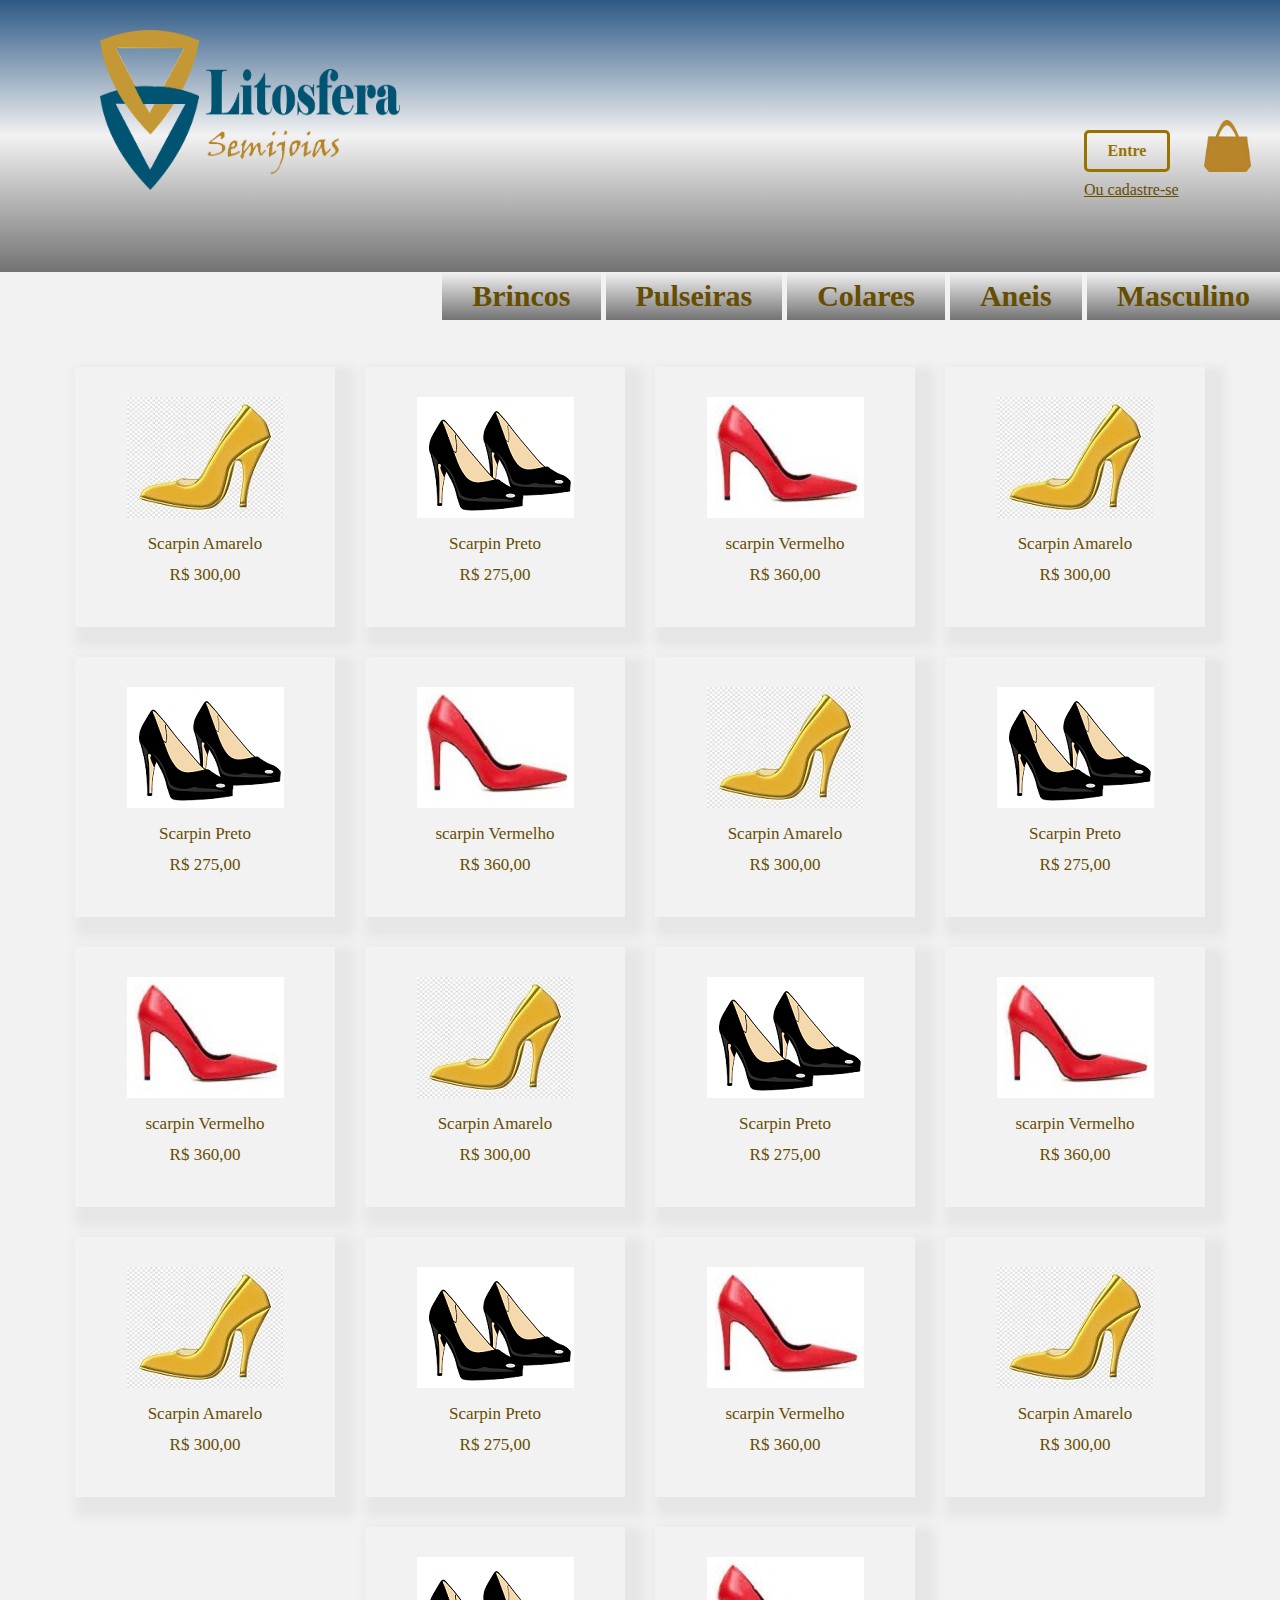
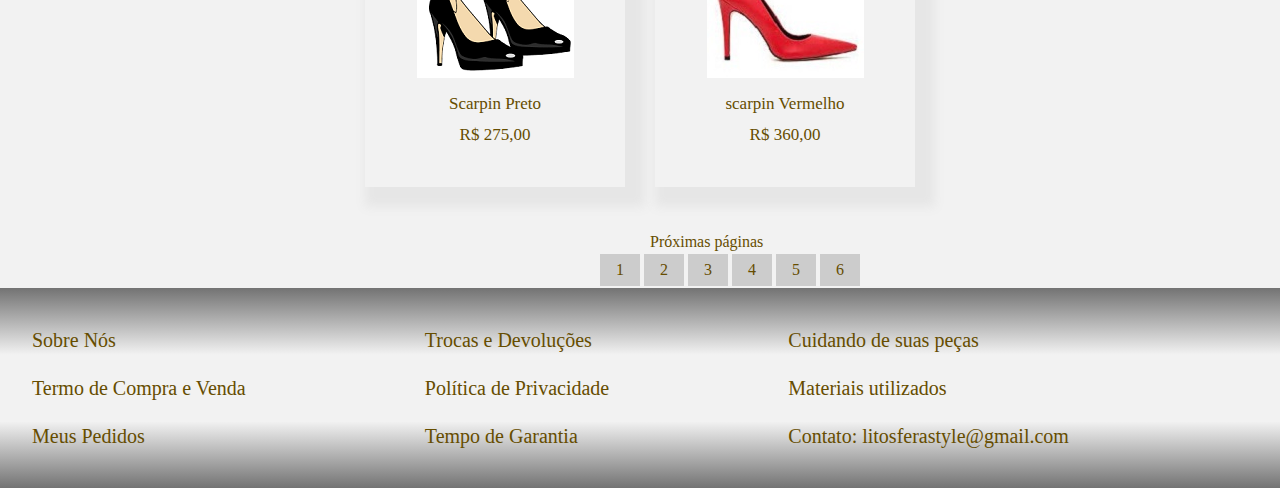
<file: litosfera/index.html>
<!DOCTYPE html>
<html lang="pt-br">
<head>
<meta charset="UTF-8">
<title>Litosfera</title>
<meta name="viewport" content="width=device-width initial-scale=1.0">
<link rel="stylesheet" href="Litosfera.css">
<link rel="stylesheet" href="reset.css">

</head>
<body>
<header>	
	<div class="container">
	<img class="logo" src="desenho.png">
	<img class="hamburger" src="hamburger.svg">
	
	
	<ul class="bemVinda">
		
		<li><a class="entre"  href="Entre.html">Entre</a></li>
		<li><a class="cadastre"  href="Cadastre.html">Ou cadastre-se</a></li>
	</ul>
	
	

	<a class="carrinho" href="carrinho.html"><img src="carrinho.png"></a>
</div>
</header>


<main>


	<nav class="container">
		<a class="tipos" id="a" href="#">Brincos</a>
		<a class="tipos" id="b" href="#">Pulseiras</a>
		<a class="tipos" id="c" href="#">Colares</a>
		<a class="tipos" id="d" href="#">Aneis</a>
		<a class="tipos" id="e" href="#">Masculino</a>
	</nav>
<nav class="menuSuspenso">
	
		<a class="susp"  href="#">Pulseiras</a>
		<a class="susp" href="#">Colares</a>
		<a class="susp"  href="#">Aneis</a>
		
</nav>	
	<ul class="container">
		<li  class="produtos"><a href="#"><img class="foto" src="scarpinAmarelo.jpg"></a>
			<p class="descricao">Scarpin Amarelo</p>
			<p class="preco">R$ 300,00</p></li>
		<li class="produtos"><a href="#"><img class="foto" src="scarpinPreto.png"></a>
			<p class="descricao">Scarpin Preto</p>
			<p class="preco">R$ 275,00</p></li>
		<li class="produtos"><a href="#"><img class="foto" src="scarpinVermelho.jpg"></a>
			<p class="descricao">scarpin Vermelho</p>
			<p class="preco">R$ 360,00</p></li>
		<li  class="produtos"><a href="#"><img class="foto" src="scarpinAmarelo.jpg"></a>
			<p class="descricao">Scarpin Amarelo</p>
			<p class="preco">R$ 300,00</p></li>
		<li class="produtos"><a href="#"><img class="foto" src="scarpinPreto.png"></a>
			<p class="descricao">Scarpin Preto</p>
			<p class="preco">R$ 275,00</p></li>
		<li class="produtos"><a href="#"><img class="foto" src="scarpinVermelho.jpg"></a>
			<p class="descricao">scarpin Vermelho</p>
			<p class="preco">R$ 360,00</p></li>
		<li  class="produtos"><a href="#"><img class="foto" src="scarpinAmarelo.jpg"></a>
			<p class="descricao">Scarpin Amarelo</p>
			<p class="preco">R$ 300,00</p></li>
		<li class="produtos"><a href="#"><img class="foto"src="scarpinPreto.png"></a>
			<p class="descricao">Scarpin Preto</p>
			<p class="preco">R$ 275,00</p></li>
		<li class="produtos"><a href="#"><img class="foto"src="scarpinVermelho.jpg"></a>
			<p class=descricao>scarpin Vermelho</p>
			<p class="preco">R$ 360,00</p></li>
		<li  class="produtos"><a href="#"><img class="foto"src="scarpinAmarelo.jpg"></a>
			<p class="descricao">Scarpin Amarelo</p>
			<p class="preco">R$ 300,00</p></li>
		<li class="produtos"><a href="#"><img class="foto" src="scarpinPreto.png"></a>
			<p class="descricao">Scarpin Preto</p>
			<p class="preco">R$ 275,00</p></li>
		<li class="produtos"><a href="#"><img class="foto" src="scarpinVermelho.jpg"></a>
			<p class="descricao">scarpin Vermelho</p>
			<p class="preco">R$ 360,00</p></li>
		<li  class="produtos"><a href="#"><img class="foto" src="scarpinAmarelo.jpg"></a>
			<p class="descricao">Scarpin Amarelo</p>
			<p class="preco">R$ 300,00</p></li>
		<li class="produtos"><a href="#"><img class="foto"src="scarpinPreto.png"></a>
			<p class="descricao">Scarpin Preto</p>
			<p class="preco">R$ 275,00</p></li>
		<li class="produtos"><a href="#"><img class="foto"src="scarpinVermelho.jpg"></a>
			<p class=descricao>scarpin Vermelho</p>
			<p class="preco">R$ 360,00</p></li>
		<li  class="produtos"><a href="#"><img class="foto"src="scarpinAmarelo.jpg"></a>
			<p class="descricao">Scarpin Amarelo</p>
			<p class="preco">R$ 300,00</p></li>
		<li class="produtos"><a href="#"><img class="foto" src="scarpinPreto.png"></a>
			<p class="descricao">Scarpin Preto</p>
			<p class="preco">R$ 275,00</p></li>
		<li class="produtos"><a href="#"><img class="foto" src="scarpinVermelho.jpg"></a>
			<p class="descricao">scarpin Vermelho</p> 
			<p class="preco">R$ 360,00</p></li>
</ul>
</main>	
<p class="paginas">Próximas páginas</p>

			
 <div>
 <nav class="container">
  	<a class="pagination" id="pagina1" href="#">1</a>
  	<a class="pagination" href="#">2</a>
  	<a class="pagination" href="#">3</a>
  	<a class="pagination" href="#">4</a>
  	<a class="pagination" href="#">5</a>
  	<a class="pagination" href="#">6</a>
  
</nav>		
</div>

<footer class="grid-container">
	
		<a class="footer" id="1" href="footer/sobreNos.html">Sobre Nós</a>
		<a class="footer" id="2" href="footer/termoCompra.html">Termo de Compra e Venda</a>
		<a class="footer" id="3" href="footer/meusPedidos.html">Meus Pedidos</a>
		<a class="footer" id="4"href="footer/trocas.html">Trocas e Devoluções</a>
		<a class="footer" id="5"href="footer/privacidade.html">Política de Privacidade</a>
		<a class="footer" id="6"href="footer/garantia.html">Tempo de Garantia</a>
		<a class="footer" id="7"idhref="#">Cuidando de suas peças</a>
		<a class="footer" id="8"href="#">Materiais utilizados</a>
		<scrip class="footer" id="9">Contato:</script>
		<scrip class="footer" id="10">litosferastyle@gmail.com<scrip>

</footer>

<script src="jsindex.js"></script>

</body>
</html>
</file>
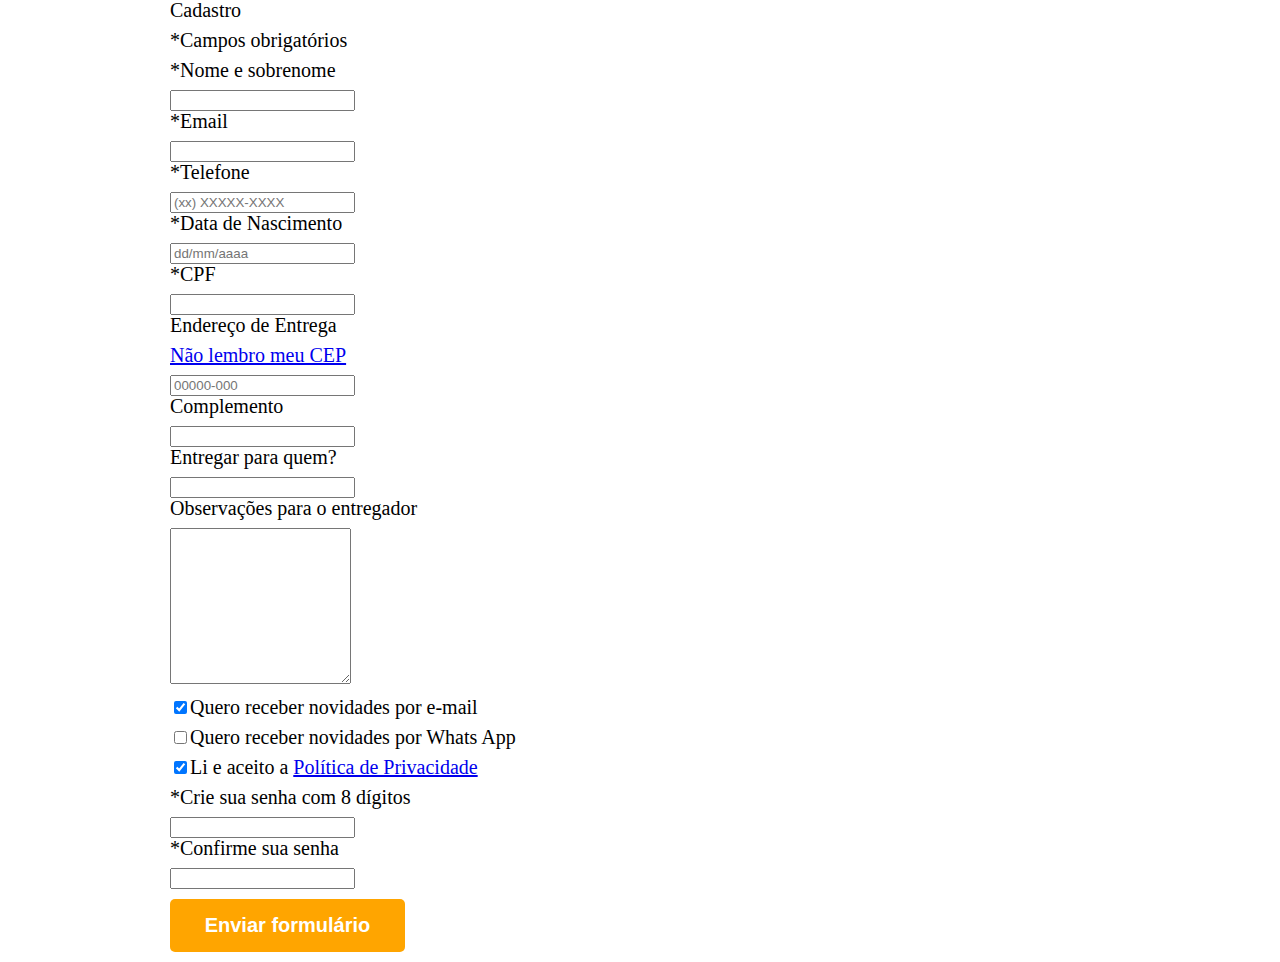
<file: litosfera/Cadastre.html>
<!DOCTYPE html>
<html lang="pt-br">
<head>
<meta charset="UTF-8">
<title>Cadastre-se</title>
<meta name="viewport" content="width=device-width">
<link rel="stylesheet" href="cadastre.css">
<link rel="stylesheet" href="reset.css">
<style>
</style>
</head>
<body>
	<main>
	<form class="container">
		
				<legend>Cadastro</legend>
				<legend>*Campos obrigatórios</legend>
				<label for="nomesobrenome">*Nome e sobrenome</label>
				<input type="text" id="nomesobrenome" class="input-padrao" required>

				<label for="email">*Email</label>
				<input type="email" id="email" class="input-padrao" required>

				<label for="telefone">*Telefone</label>
				<input type="tel" id="telefone" class="input-padrao" required placeholder="(xx) XXXXX-XXXX">

				<label for="nascimento">*Data de Nascimento</label>
				<input type="number" id="dataNascimento" class="input-padrao" required placeholder="dd/mm/aaaa">

				<label for="cpf">*CPF</label>
				<input type="number" id="cpfTitular" class="input-padrao">

				<legend>Endereço de Entrega</legend>

				<label for="cep"><a href="buscacepinter.correios.com.br/app/endereco/index.php">Não lembro meu CEP</a></label>
				<input type="text" id="rua" class="input-padrao" required placeholder="00000-000">

				<label for="complemento">Complemento</label>
				<input type="text" id="complemento" class="input-padrao" required>
				
				<label for="recebedor">Entregar para quem?</label>
				<input type="text" id="complemento" class="input-padrao" required>

				<label for="message">Observações para o entregador</label>
				<textarea cls="70" rows="10 id=mensagem"class="input-padrao"></textarea>
									
				<label class="checkbox"><input type="checkbox"checked>Quero receber novidades por e-mail</label>
				<label class="checkbox"><input type="checkbox">Quero receber novidades por Whats App</label>
				<label class="checkbox"><input type="checkbox" checked>Li e aceito a <a href="footer/privacidade.html">Política de Privacidade</a></label>

				<label for="senha"> *Crie sua senha com 8 dígitos</label>
				<input type="text" id="password" class="input-padrao">

				<label for="confirmeSenha"> *Confirme sua senha</label>
				<input type="text" id="passwordConfirm" class="input-padrao">

				<input type="submit" value="Enviar formulário" class="enviar">
			
	</form>
</main>
</body>
</html>
</file>
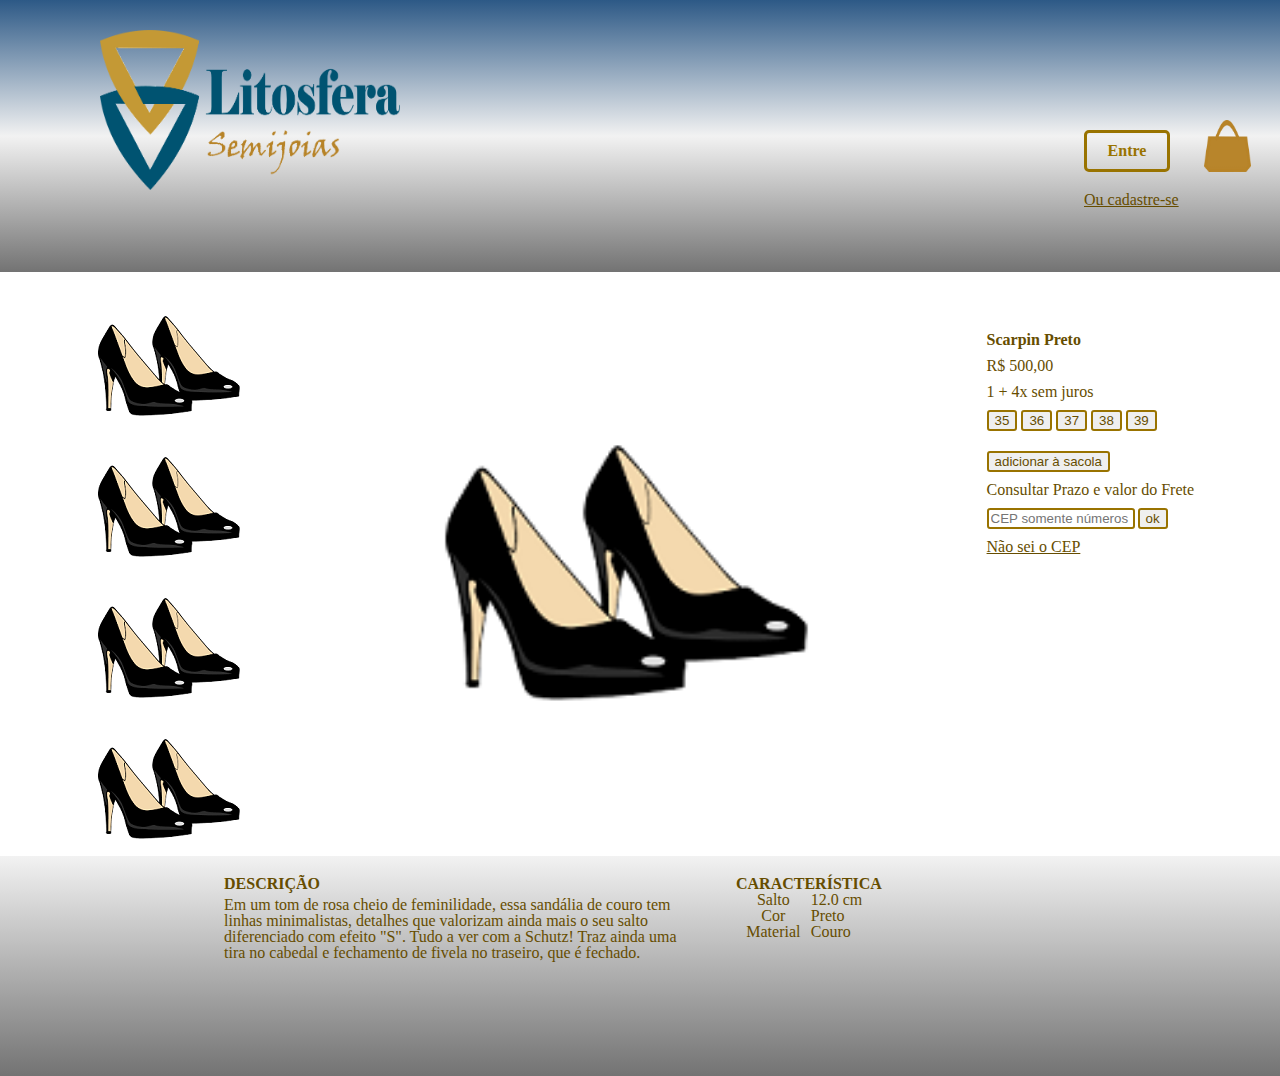
<file: litosfera/carrinho.html>
<!DOCTYPE html>
<html lang="pt-br">
<head>
<meta charset="UTF-8">
<title>Sua Sacola</title>
<meta name="viewport" content="width=device-width inicial-scale=1.0">
<link rel="stylesheet" href="carrinho.css">
<link rel="stylesheet" href="reset.css">

</head>
<body>
  <header>  
  <section class="grid-container">
  <img class="logo" src="desenho.png">
  <img class="hamburger" src="hamburger.svg">
  
  
  <ul class="bemVinda">
    
    <li><a class="entre"  href="Entre.html">Entre</a></li>
    <li ><a class="cadastre"  href="Cadastre.html">Ou cadastre-se</a></li>
  </ul>
     
  <a class="carrinho" href="carrinho.html"><img src="carrinho.png"></a>
</section>
</header>
<main>
<div class="grid-container">
 
  <img class="foto" id="a" src="scarpinPreto.png">
  <img class="foto" id="b" src="scarpinPreto.png">
  <img class="foto" id="c" src="scarpinPreto.png">
  <img class="foto" id="d" src="scarpinPreto.png">
  
  <img class="produto" src="scarpinPreto.png">
  
  
  <ul class="dadosProduto">
    <li class="topo">Scarpin Preto</li>
    <li class="numero">R$ 500,00</li>
    <li class=numero>1 + 4x sem juros</li>
    <li><form class="numeracao">
  		<input type="submit" value="35" class="numero">
  		<input type="submit" value="36" class="numero">
  		<input type="submit" value="37" class="numero">
  		<input type="submit" value="38" class="numero">
 	 	  <input type="submit" value="39" class="numero">
  		</form></li>
  		<li><form class="numero">
  		<input type="submit" value="adicionar à sacola" class="numero"></li>
   		<li class="numero"><label for="ConsultarFrete">Consultar Prazo e valor do Frete</label></li>
   		<li class="numero"><input type="text" id="frete" class="frete" placeholder="CEP somente números">
   		<input type="submit" value="ok" class="ok"></li>
   		<li class="numero"><a  href="https://buscacepinter.correios.com.br/app/endereco/index.php">Não sei o CEP</a>
   	</form></li>
  </ul>
</div>
<main>
  
	<footer class="container">
<ul class="caixaDescricao">
    <li class="tituloDescricao">DESCRIÇÃO</li>
    <li class="descricao"> Em um tom de rosa cheio de feminilidade, essa sandália de couro tem linhas minimalistas, detalhes que valorizam ainda mais o seu salto diferenciado com efeito "S". Tudo a ver com a Schutz! Traz ainda uma tira no cabedal e fechamento de fivela no traseiro, que é fechado.</li>
</ul>


<table>
  <tr>
    <th colspan="5" class="caracteristica">CARACTERÍSTICA</th>
  </tr>
  <tr>
    <td class="subtitulo">Salto</td>
    <td>12.0 cm</td>
	</tr>
	<tr>
    <td class="subtitulo">Cor</td>
    <td>Preto</td>
   </tr>
 	<tr>
    <td class="subtitulo">Material</td>
    <td>Couro</td>
  </tr>
</table>



	</footer>

</body>
</html>
</file>
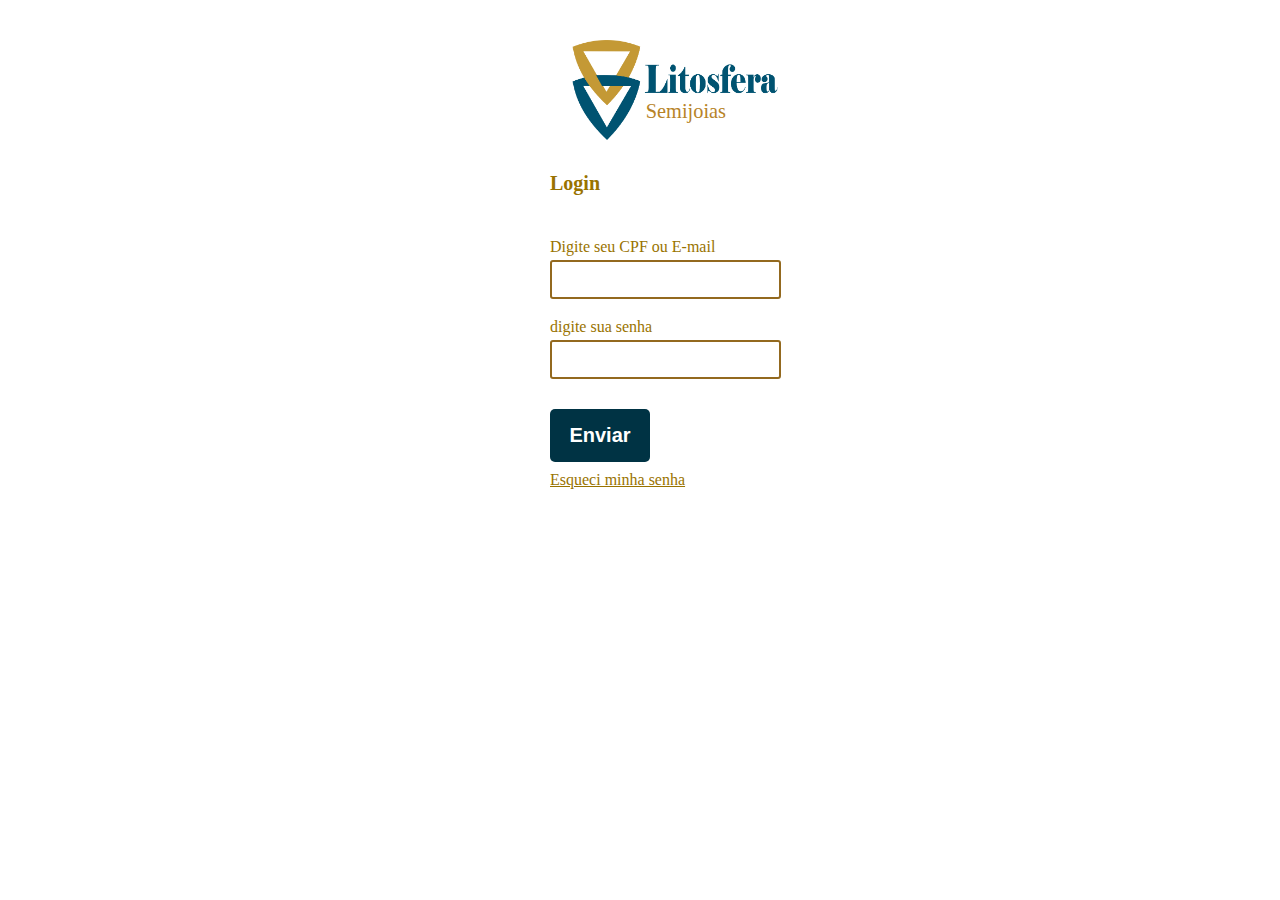
<file: litosfera/entre.html>
<!DOCTYPE html>
<html lang="pt-br">
<head>
<meta charset="UTF-8">
<title>Login</title>
<meta name="viewport" content="width=device-width">
<link rel="stylesheet" href="entre.css">
<link rel="stylesheet" href="reset.css">

</head>
<body>
	
<main>
	<ul class="container">
		<li><img src="desenho.svg"></li>
		<li><form>
			<legend>Login</legend></li></br>
				<li><label for="cpfemail">Digite seu CPF ou E-mail</label></li>
				<li><input type="text" id="cpfemail" class="input-padrao" required></li>
				<li><label for="senha">digite sua senha</label></li>
				<li><input type="text" id="senha" class="input-padrao" required></li>
				<li><input type="submit" value="Enviar" class="enviar"></li>
				<li><a href="EsqueciSenha.html">Esqueci minha senha</a></li>
			</form>
	</ul>
</main>
</body>
</html>
</file>
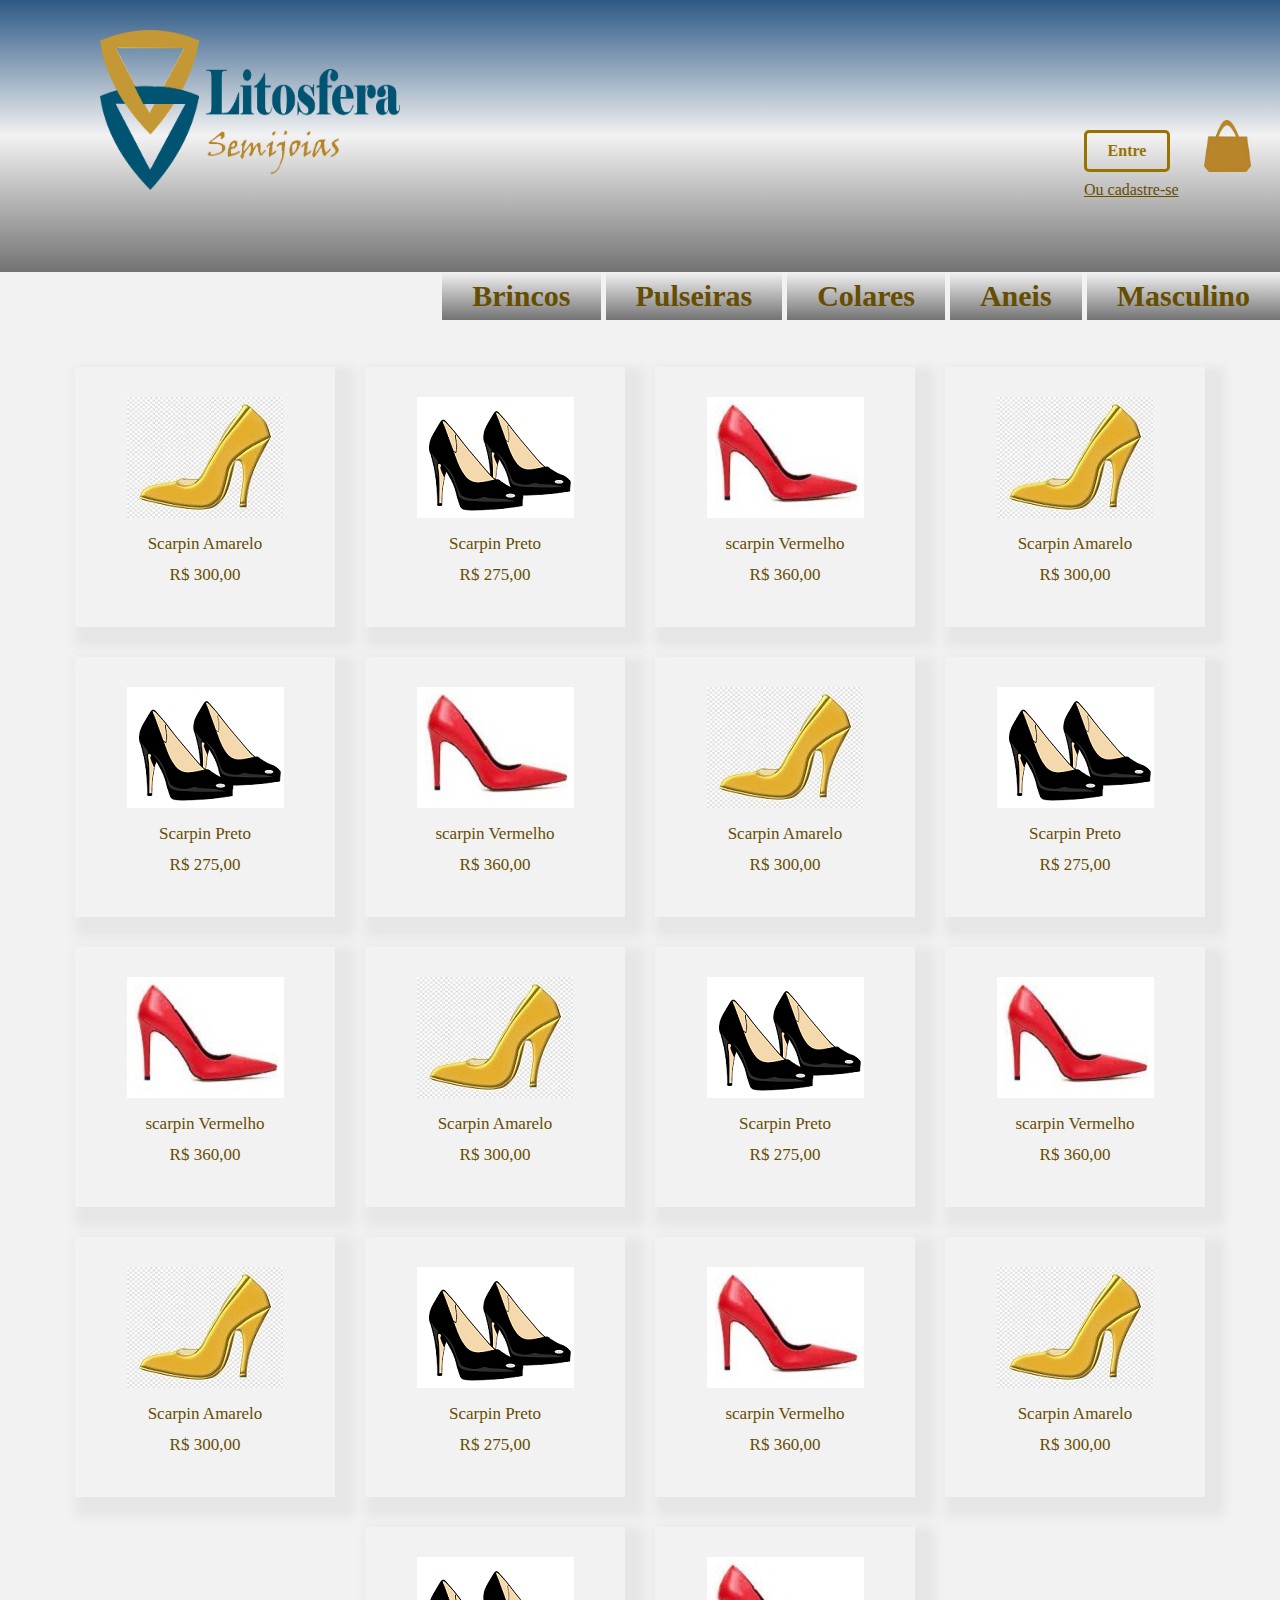
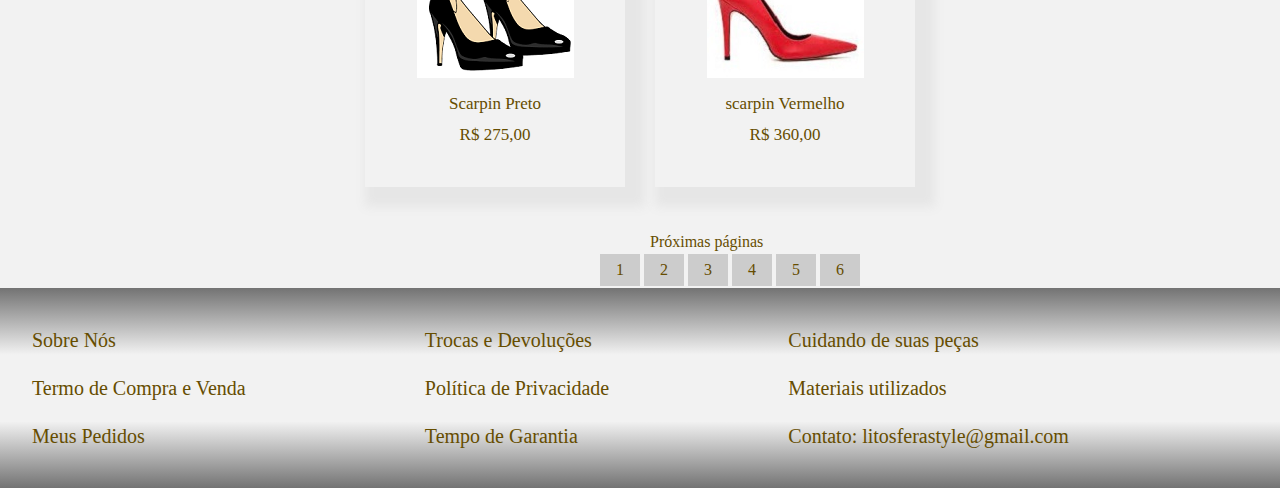
<file: litosfera/indexLitosfera.html>
<!DOCTYPE html>
<html lang="pt-br">
<head>
<meta charset="UTF-8">
<title>Litosfera</title>
<meta name="viewport" content="width=device-width initial-scale=1.0">
<link rel="stylesheet" href="Litosfera.css">
<link rel="stylesheet" href="reset.css">

</head>
<body>
<header>	
	<div class="container">
	<img class="logo" src="desenho.png">
	<img class="hamburger" src="hamburger.svg">
	
	
	<ul class="bemVinda">
		
		<li><a class="entre"  href="Entre.html">Entre</a></li>
		<li><a class="cadastre"  href="Cadastre.html">Ou cadastre-se</a></li>
	</ul>
	
	

	<a class="carrinho" href="carrinho.html"><img src="carrinho.png"></a>
</div>
</header>


<main>


	<nav class="container">
		<a class="tipos" id="a" href="#">Brincos</a>
		<a class="tipos" id="b" href="#">Pulseiras</a>
		<a class="tipos" id="c" href="#">Colares</a>
		<a class="tipos" id="d" href="#">Aneis</a>
		<a class="tipos" id="e" href="#">Masculino</a>
	</nav>
<nav class="menuSuspenso">
	
		<a class="susp"  href="#">Pulseiras</a>
		<a class="susp" href="#">Colares</a>
		<a class="susp"  href="#">Aneis</a>
		
</nav>	
	<ul class="container">
		<li  class="produtos"><a href="#"><img class="foto" src="scarpinAmarelo.jpg"></a>
			<p class="descricao">Scarpin Amarelo</p>
			<p class="preco">R$ 300,00</p></li>
		<li class="produtos"><a href="#"><img class="foto" src="scarpinPreto.png"></a>
			<p class="descricao">Scarpin Preto</p>
			<p class="preco">R$ 275,00</p></li>
		<li class="produtos"><a href="#"><img class="foto" src="scarpinVermelho.jpg"></a>
			<p class="descricao">scarpin Vermelho</p>
			<p class="preco">R$ 360,00</p></li>
		<li  class="produtos"><a href="#"><img class="foto" src="scarpinAmarelo.jpg"></a>
			<p class="descricao">Scarpin Amarelo</p>
			<p class="preco">R$ 300,00</p></li>
		<li class="produtos"><a href="#"><img class="foto" src="scarpinPreto.png"></a>
			<p class="descricao">Scarpin Preto</p>
			<p class="preco">R$ 275,00</p></li>
		<li class="produtos"><a href="#"><img class="foto" src="scarpinVermelho.jpg"></a>
			<p class="descricao">scarpin Vermelho</p>
			<p class="preco">R$ 360,00</p></li>
		<li  class="produtos"><a href="#"><img class="foto" src="scarpinAmarelo.jpg"></a>
			<p class="descricao">Scarpin Amarelo</p>
			<p class="preco">R$ 300,00</p></li>
		<li class="produtos"><a href="#"><img class="foto"src="scarpinPreto.png"></a>
			<p class="descricao">Scarpin Preto</p>
			<p class="preco">R$ 275,00</p></li>
		<li class="produtos"><a href="#"><img class="foto"src="scarpinVermelho.jpg"></a>
			<p class=descricao>scarpin Vermelho</p>
			<p class="preco">R$ 360,00</p></li>
		<li  class="produtos"><a href="#"><img class="foto"src="scarpinAmarelo.jpg"></a>
			<p class="descricao">Scarpin Amarelo</p>
			<p class="preco">R$ 300,00</p></li>
		<li class="produtos"><a href="#"><img class="foto" src="scarpinPreto.png"></a>
			<p class="descricao">Scarpin Preto</p>
			<p class="preco">R$ 275,00</p></li>
		<li class="produtos"><a href="#"><img class="foto" src="scarpinVermelho.jpg"></a>
			<p class="descricao">scarpin Vermelho</p>
			<p class="preco">R$ 360,00</p></li>
		<li  class="produtos"><a href="#"><img class="foto" src="scarpinAmarelo.jpg"></a>
			<p class="descricao">Scarpin Amarelo</p>
			<p class="preco">R$ 300,00</p></li>
		<li class="produtos"><a href="#"><img class="foto"src="scarpinPreto.png"></a>
			<p class="descricao">Scarpin Preto</p>
			<p class="preco">R$ 275,00</p></li>
		<li class="produtos"><a href="#"><img class="foto"src="scarpinVermelho.jpg"></a>
			<p class=descricao>scarpin Vermelho</p>
			<p class="preco">R$ 360,00</p></li>
		<li  class="produtos"><a href="#"><img class="foto"src="scarpinAmarelo.jpg"></a>
			<p class="descricao">Scarpin Amarelo</p>
			<p class="preco">R$ 300,00</p></li>
		<li class="produtos"><a href="#"><img class="foto" src="scarpinPreto.png"></a>
			<p class="descricao">Scarpin Preto</p>
			<p class="preco">R$ 275,00</p></li>
		<li class="produtos"><a href="#"><img class="foto" src="scarpinVermelho.jpg"></a>
			<p class="descricao">scarpin Vermelho</p> 
			<p class="preco">R$ 360,00</p></li>
</ul>
</main>	
<p class="paginas">Próximas páginas</p>

			
 <div>
 <nav class="container">
  	<a class="pagination" id="pagina1" href="#">1</a>
  	<a class="pagination" href="#">2</a>
  	<a class="pagination" href="#">3</a>
  	<a class="pagination" href="#">4</a>
  	<a class="pagination" href="#">5</a>
  	<a class="pagination" href="#">6</a>
  
</nav>		
</div>

<footer class="grid-container">
	
		<a class="footer" id="1" href="footer/sobreNos.html">Sobre Nós</a>
		<a class="footer" id="2" href="footer/termoCompra.html">Termo de Compra e Venda</a>
		<a class="footer" id="3" href="footer/meusPedidos.html">Meus Pedidos</a>
		<a class="footer" id="4"href="footer/trocas.html">Trocas e Devoluções</a>
		<a class="footer" id="5"href="footer/privacidade.html">Política de Privacidade</a>
		<a class="footer" id="6"href="footer/garantia.html">Tempo de Garantia</a>
		<a class="footer" id="7"idhref="#">Cuidando de suas peças</a>
		<a class="footer" id="8"href="#">Materiais utilizados</a>
		<scrip class="footer" id="9">Contato:</script>
		<scrip class="footer" id="10">litosferastyle@gmail.com<scrip>

</footer>

<script src="jsindex.js"></script>

</body>
</html>
</file>
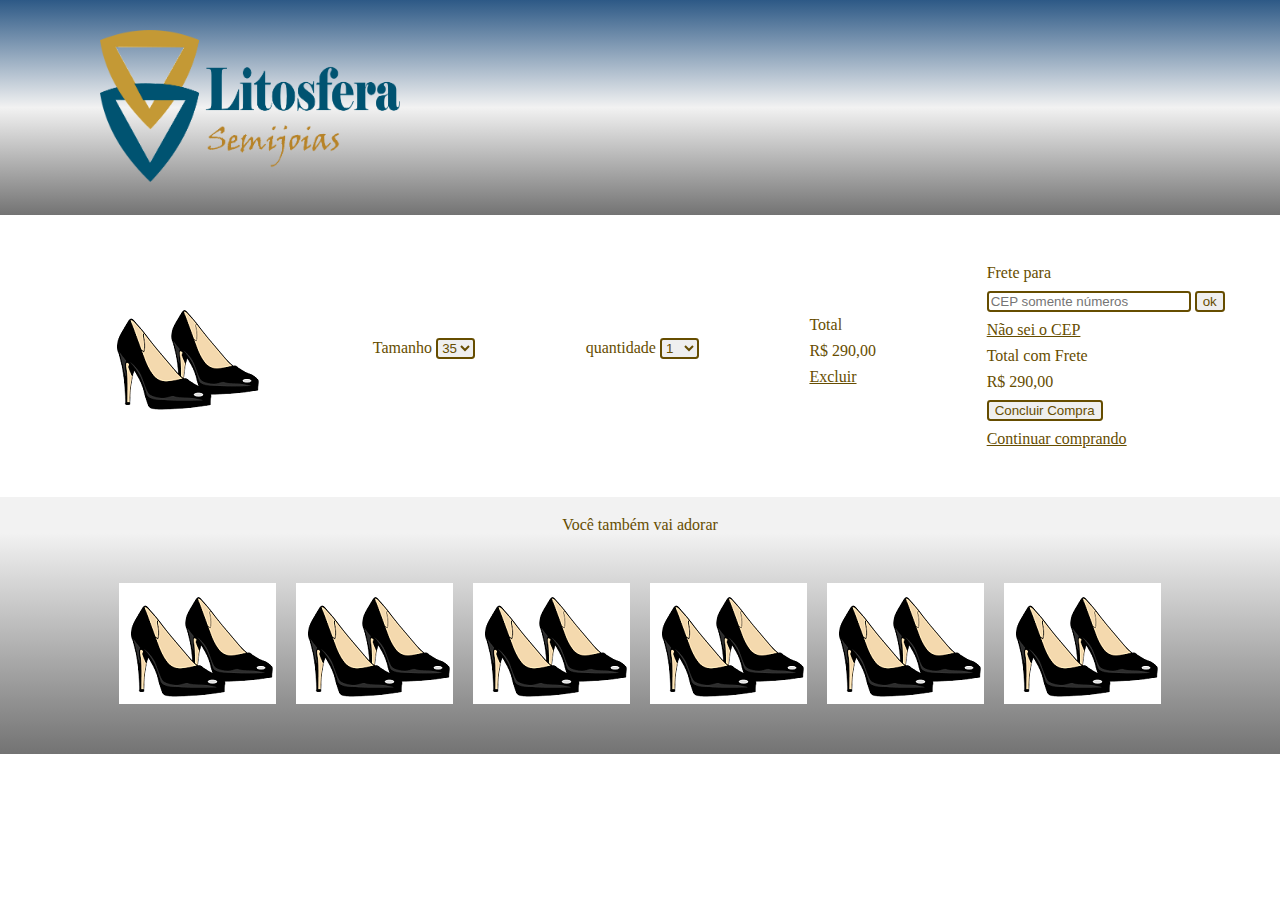
<file: litosfera/produtoCompra.html>
<!DOCTYPE html>
<html lang="pt-br">
<head>
<meta charset="UTF-8">
<title>Sapatilha</title>
<meta name="viewport" content="width=device-width inicial-scale=1.0">
<link rel="stylesheet" href="produtoCompra.css">
<link rel="stylesheet" href="reset.css">
 
</head>
<header>
<img class="logo" src="desenho.png">
</header>
<body>
<div class="container">

		<img class="sapatoEscolhido" src="scarpinPreto.png">
		<form action="/action_page.php">
  		<label for="calcado">Tamanho</label>
  		<select name="tamanho" id="tamanho">
    	<option value="number">35</option>
    	<option value="number">36</option>
    	<option value="number">37</option>
    	<option value="number">38</option>
    	<option value="number">39</option>
  	</select>
  	<br><br>
	</form>

	<form>
  	 	<label for="quantidade">quantidade</label>
  		<select name="quantidade" id="quantidade">
   	 	<option value="number">1</option>
    	<option value="number">2</option>
    	<option value="number">3</option>
    	<option value="number">4</option>
    	<option value="number">5</option>
    	<option value="number">6</option>
    	<option value="number">7</option>
    	<option value="number">8</option>
    	<option value="number">9</option>
    	<option value="number">10</option>
  		</select>
  		<br><br>
	</form>
 	 <ul class="ulPreco1">
  		<li class="preco1">Total</li>
  		<li class="preco1">R$ 290,00</li>
  		<li class="preco1"><a  id="excluir" href="#"> Excluir</a></li>
  	</ul>
  	<ul class="pagamento">
 		
 		
  	<li><label for="ConsultarFrete">Frete para</label></li>
	<li><input type="text" id="frete" class="frete" required placeholder="CEP somente números">
	<input type="submit" value="ok" class="ok"></li>
	<li class="esqueciCep"><a  href="https://buscacepinter.correios.com.br/app/endereco/index.php">Não sei o CEP</a></li>

	<li>Total com Frete</li>
	<li class="preco2">R$ 290,00</li>
	
  <li><input type="submit" value="Concluir Compra"></li>
  <li><a class="continuar" href="#">Continuar comprando</a></li>
  </div>
 
  	<ul class="outros">
  		<li>Você também vai adorar</li>
	</ul>

  <footer class="container">
  	
  	<img class="produto" src="scarpinPreto.png">
  	<img class="produto" src="scarpinPreto.png">
  	<img class="produto" src="scarpinPreto.png">
  	<img class="produto" src="scarpinPreto.png">
  	<img class="produto" src="scarpinPreto.png">
  	<img class="produto" src="scarpinPreto.png">
  </footer>

</body>
<script type="text/javascript">#excluir.addEventListener("click", function()
{
} </script>
</html>
</file>
<file: litosfera/Litosfera.css>
header{
	background-image: linear-gradient( #2d5986,#f2f2f2, #737373);
}

header div.container {
	display:grid;
	grid-template-columns:  auto 6.25rem 6rem;
	grid-direction:row;

}

.logo {
	padding-left: 6.25rem;
	padding-right:1.25rem;
	padding-top: 1.875rem;
	display: flex;
	width: 18.75rem;
	height: 10rem;
	
}
.hamburger{
	width: 3.125rem;
	height: 3.125rem;
	grid-column: 3;

}

.entre {
	display: flex;
	color: #997300;
	font-weight: bold;
	text-decoration: none;
	border-radius: 5px;
	padding: 10px 10px;
	margin-bottom: 0.625rem;
	margin-top: 8.125rem;
	border-color:#997300;
	border-style: solid;
	border-width: 0.1875rem;
	width: 3.75rem;
	
}

a.entre {
	justify-content: center;
}

.entre:hover{
	opacity: 0.5;

}
.cadastre{
	margin-top: 0.625rem;
	color: #664d00;

}
.cadastre: hover{
	text-decoration-color: #ff9900;/*rolou mas muda a cor não quando passa o mouse mas quando clica*/
}


.carrinho{
	display: flex;
	margin-top:7.5rem;
	margin-right: 1.25rem;
	margin-left: 1.25rem;
	margin-bottom: 6.25rem;
	width: 2.8125rem;
	height: 3.25rem;
	
}
.carrinho:hover{
	opacity: 0.5;
}


/* corpo*/

	 
main{
	
	background:#f2f2f2 ;
}

main nav.container{
	display: grid;
	grid-template-columns: auto auto auto auto auto;
       	justify-content:flex-end;
	grid-direction: row;
}




.tipos{
	text-decoration:none;
	font-weight: bold;
	padding: 0.55rem 1.875rem;
	color:#664d00;
	font-size: 30px;
	display:  flex;
	font-family:Californian FB;
	background-image: linear-gradient(#f2f2f2, #737373);
	border-left:0.3125rem solid;
	border-left-color: #f2f2f2;
	}


.tipos:hover {
	border-style: solid;
	border-width: 0.125rem;
	border-color:#664d00;
	}

.menuAtivo{
	position:fixed;
	z-index: 1;
	left:0;
	
}

.menuSuspenso{
	
	display: flex;
    flex-direction: column;
   position: absolute;
    left: -150px;
    transition: .25s;
}



.susp{
	padding: 5px 0;
	text-decoration:none;
	padding:8.8px 30px;
	font-size: 20px;
	margin: 30px;
	color:#664d00;
}

ul.container{
	display: flex;
	flex-wrap: wrap;
	border-style: solid;
	border-width: 2rem;
	border-color:#f2f2f2;
	justify-content: center;
	}

.container >.produtos {
	display: flex;
	padding:1.875rem;
	width: 12.5rem;
	height: 12.5rem;
	flex-wrap: wrap;
	margin: 0.9375rem;
	box-shadow: 0.625rem 0.625rem 0.625rem 0.625rem #e6e6e6;
	color: #664d00;
	justify-content: center;
	font-family: Yu Gothic UI;
	font-size: 17px;
}

p.descricao{
	min-width: 8.115rem;
	text-align: center;
}
p.preco{
	text-align: center;

}

.produtos:hover{
	border-style: solid;
	border-width: 0.0625rem;
	border-color:#664d00;
}

.descricao {
	padding: 0 0.9375;
}

.foto:hover{
	height: 8.1875rem;
	width: 10.4375rem;
}
	

nav.container {
	display: flex;
	flex-direction: row;
	background: #f2f2f2;

}
.pagination{
	padding: 0.5rem 1rem;
 	text-decoration: none;
 	background-color:#cccccc;
	border-color:#f2f2f2;
	border-style: solid;
	border-width: 0.125rem;
	display: flex;
	flex-direction: row;
	color: #664d00;

}
.pagination:hover{
	border-style: solid;
	border-width: 0.0625rem;
	border-color:#664d00;
}

#pagina1{
	border-left: 37.5rem;
	border-color:#f2f2f2;
	border-style: solid;

}

.paginas{
	border-left: 40.625rem;
	border-color:#f2f2f2;
	border-style: solid;
	padding-bottom: 0.125rem;
	color: #664d00;
	background: #f2f2f2;
}  


footer{
background-image: linear-gradient(#737373, #f2f2f2, #f2f2f2, #737373);

	}   
 	
  
.footer{
	margin-top: 0.625rem;
	margin-bottom: 0.625rem;
	color: #664d00;
	font-size: 20px;
	text-decoration: none;
		
}
.footer:hover{
	font-size:21px;
	opacity: 0.5;
}

.grid-container{
padding: 2rem;
row-gap: 0.5rem;
display: grid;
        grid-template-columns: auto;
        grid-template-rows: auto auto auto auto auto auto auto auto auto auto;
        grid-auto-flow: column;

  }

#1{
	grid-row: 1;
}
#2{
	grid-row: 2;
}
#3{
	grid-row: 3;
}
#4{
	grid-row: 4;
}
#5{
	grid-row: 5;
}
#6{
	grid-row: 6;
}
#7{
	grid-row: 7;
}
#8{
	grid-row: 8;
}
#9{
	grid-row: 9;
}
#10{
	grid-row: 10;
}

/*Tela grande*/
@media screen and (min-width: 834px){
	.hamburger{
		display: none;
}

	.grid-container{
		padding: 2rem;
		row-gap: 0.5rem;
		display: grid;
    grid-template-columns: auto auto auto;
    grid-template-rows: auto auto auto;
    grid-auto-flow: column;
  	}
 
	}


/*tela pequena*/
@media screen and (max-width: 834px){
	.entre{
		display: none;
		}
	.cadastre{
		display: none;
		}
	.carrinho{
		display: none;
		}

	header{
	background-image: linear-gradient( #2d5986,#f2f2f2, #bfbfbf);
	}
	.logo{
		padding-bottom: 1.25rem;
	}	

	.hamburger{
		padding-top: 80px;
		}

		.paginas{
			border-left: 110px;
			border-color:#f2f2f2;
			border-style: solid;
		}

		#pagina1{

			border-left: 110px;
			border-color:#f2f2f2;
			border-style: solid;
			}

			main nav.container{
	display: grid;
	grid-template-columns: auto auto auto;
	grid-template-rows: auto auto;
  grid-direction: row;
  justify-content:inherit;
}

.tipos{
	border-left: inherit;
	border-left-color:inherit;
}
#e{
	 grid-column:span 2;
}

		}

		@media screen and (max-width: 503px){
	

	main nav.container{
	display: grid;
	grid-template-columns: auto;
  grid-direction: column;
  justify-content:inherit;
  
}
.descricao, .preco{
font-size: 25px;	
}

.paginas, .footer, .pagination{
font-size: 25px;
}

.tipos{
	line-height: 50px;
}


}
</file>
<file: litosfera/cadastre.css>
main{
	width:940px;
	margin:0 auto;
}
form{
	margin: 40px 0;
}

form label,form legend{
	display:block;
	font-size:20px;
	margin:0 0 10px;
	
}

.imput-padrao{
	margin:0 0 20px;
	padding:10px 25px;
		
}
.checkbox{
	margin:10px 0;
	
}

.enviar{
	width: 25%;
	padding: 15px 0;
	margin:10px 0px;
	color: white;
	font-size:20px;
	background: orange;
	font-weight: bold;
	border: none;
	border-radius: 5px;
	transition:1s background;
	cursor: pointer;
	display:block;
	
}

.enviar:hover {
	background: darkorange;
	transform:scale(1.2);
</file>
<file: litosfera/carrinho.css>
header{
	background-image: linear-gradient( #2d5986, #f2f2f2, #737373);
	width: 100vw;
}

header section.grid-container {
	display:grid;
	grid-template-columns:  auto 6.25rem 6rem;
	
}

.logo {
	padding-left: 6.25rem;
	padding-right:1.25rem;
	padding-top: 1.875rem;
	display: flex;
	width: 18.75rem;
	height: 10rem;
	
}
.hamburger{
	width: 3.125rem;
	height: 3.125rem;
	grid-column: 3;

}

.entre {
	display: flex;
	color: #997300;
	font-weight: bold;
	text-decoration: none;
	border-radius: 5px;
	padding: 10px 10px;
	margin-bottom: 0.625rem;
	margin-top: 8.125rem;
	border-color:#997300;
	border-style: solid;
	border-width: 0.1875rem;
	width: 3.75rem;
	
}

a.entre {
	justify-content: center;
}

.entre:hover{
	opacity: 0.5;

}
.cadastre{
	margin-top: 0.625rem;
	color: #664d00;

}
.cadastre: hover{
	text-decoration-color: #ff9900;/*rolou mas muda a cor não quando passa o mouse mas quando clica*/
}


.carrinho{
	display: flex;
	margin-top:7.5rem;
	margin-right: 1.25rem;
	margin-left: 1.25rem;
	margin-bottom: 6.25rem;
	width: 2.8125rem;
	height: 3.25rem;
	
}
.carrinho:hover{
	opacity: 0.5;
}


main div.grid-container{
	display: grid;
	grid-template-columns: auto auto auto;
    grid-template-rows: auto auto auto auto;
	justify-content: space-around;
	margin-top: 10px;
	margin-bottom: 10px;
	color: #664d00;
}
input{
	color: #664d00;
	border-radius: 3px;
	
	border-color:#997300;
	border-style: solid;
	border-width: 0.15rem;
}

a{
color: #664d00;	
}

.ok{
	margin-left: 3px;
}

#b{
grid-row:3;
grid-column: 1;	
}

#c{
grid-row:2;
grid-column: 1;
}

#d{
grid-row:4;
grid-column: 1;
}

img.produto{
	grid-column:2;
	grid-row: span 4;
	align-self: center;
}

.dadosProduto{
	grid-column:3;
	grid-row: span 4;
	align-self: flex-start;	
}

li.topo{
	font-weight: bold;
}
	

li{
display:flex;

}

.produto{
	width: 400px;
}

.topo{
	margin-top: 50px;
}	
.numero{
	margin-top:10px;
	
}

.foto{
	margin-top:20px;
}
.caracteristica{
	font-weight: bold;
	text-align: center;
}
#frete{
	width: 140px;
}

 
footer.container{
	display:flex;
	justify-content:center;
	height: 200px;
	color: #664d00;
	background-image: linear-gradient(#f2f2f2, #737373);	
	padding-top: 20px;
	width: 100vw;
	
}
table{
	width: 25%;
	display:flex;

}



.subtitulo{
	text-align: center;
}

.descricao{
	display:flex;
	display:inline-flex;
	width:90%;

}

.tituloDescricao{
	margin-bottom: 5px;
	font-weight: bold;
	width: 50%
}
.caixaDescricao{
	width: 40%

}

/*Tela grande*/
@media screen and (min-width: 800px){
	.hamburger{
		display: none;
	}
}

/*tela pequena*/
@media screen and (max-width: 800px){

	
	.entre{
		display: none;
		}
	.cadastre{
		display: none;
		}
	.carrinho{
		display: none;
		}
	


	header{
	background-image: linear-gradient(#2d5986, #f2f2f2, #bfbfbf);
	}
	.logo{
		padding-bottom: 1.25rem;
	}	

	.hamburger{
		padding-top: 80px;
		}

		main div.grid-container{
		display: grid;
		grid-template-columns: auto auto auto;
    	grid-template-rows: auto auto auto auto;
		justify-content: space-around;
		margin-top: 50px;
		margin-bottom: 50px;
		margin-left: 180px;

		}

		#a{
			grid-row:4;
			grid-column: 2;
		}

		#b{
			display:none;
			
		}

		#c{
		grid-row:4;
		grid-column: 4;
		}

		#d{
		grid-row:4;
		grid-column: 1;
		}

		img.produto{
		grid-column:1/span 2;
		grid-row: span 3;

		}

		.dadosProduto{
		grid-column:4;
		grid-row: span 3;
		   
		}
		li.descricao{
			min-width: 200px; 
		}

		footer.container{
		justify-content: space-between;
		margin-left: 50px;
		}   
		@media screen and (min-width: 463px){
		li.descricao{
			margin-left: 100px; 
		}

		.tituloDescricao{
		margin-left: 150px;
		}
}
</file>
<file: litosfera/entre.css>
.container{
	margin-left: 100px;
	display: flex;
	flex-direction: column;
	justify-content: center;
	font-family: verdana;
	color: #997300;
	margin-top: 40px;
}

img{
	width:250px;
	height:100px;


}

 form legend{
	padding-top: 30px;
	padding-bottom: 30px;
	font-weight: bold;
	font-size: 20px;
}

	

 
.input-padrao{
	padding:10px 25px;
	display:flex
	max-width: 100px;
	display: inline;
	border-color:#93691f;
	border-style: solid;
	border-width: 0.125rem;
	border-radius: 0.187rem;
	margin-bottom: 20px;
	margin-top: 5px;
}
.enviar{
	width: 100px;
	padding: 15px 0;
	margin:10px 0px;
	color: white;
	font-size:20px;
	background: #003344;
	font-weight: bold;
	border: none;
	border-radius: 5px;
	transition:1s background;
	cursor: pointer;
	
}
li a{
	color: #997300;
	padding-bottom: 100px;
	padding-top: 10px;
}

/*faz sumir ou aparerer algo só na tela grande*/
@media screen and (min-width: 768px){

	.container{
		margin-left: 550px;
	}
</file>
<file: litosfera/produtoCompra.css>
body{
	color: #664d00;
}

header{
	background-image: linear-gradient( #2d5986,#f2f2f2, #737373);
}

.logo{
	padding-left: 6.25rem;
	padding-right:1.25rem;
	padding-top: 1.875rem;
	padding-bottom:1.875rem; 
	width: 18.75rem;
	height: 9.5rem;
}

div.container{
	display:flex;
	justify-content: space-around;
	direction: row;
	align-items: center;
	margin-top: 50px;
	margin-left:50px;
	margin-bottom:50px;
	font-family:verdana;
}

ul{
	padding-top: 10px;
}
 
.preco1{
	margin-bottom: 10px;
	color:#664d00;
}

label, input{
	margin-top: 10px;
	margin-bottom: 10px;
	color: #664d00;
}

#quantidade{
	color: #664d00;
	border-color:#664d00;
	border-style: solid;
	border-width: 0.187rem;
	border-radius: 0.212rem;
}

#tamanho{
	color: #664d00;
	border-color:#664d00;
	border-style: solid;
	border-width: 0.187rem;
	border-radius: 0.212rem;
}
.continuar{
	margin-top: 0.625rem;

}
input{
	border-color:#664d00;
	border-style: solid;
	border-width: 0.187rem;
	border-radius: 0.212rem;
}

.preco2{
	margin-top: 10px;
	color:#664d00;
}

#frete.frete{
	width: 196px;
}


footer.container{
	display:flex;
	justify-content: center;
	font-family:verdana;
 	background: linear-gradient(#f2f2f2, #737373);      
}

.produto{
		display:flex;
		justify-content: center;
		direction:row;
		margin: 50px 10px 50px;
}

.outros{
	text-align: center;
	padding-top:20px;
	background: #f2f2f2;
	font-family: verdana;
	margin: 0 auto;

}


.esqueciCep{
	margin-bottom: 10px;
}

a{
 color: #664d00;
}

/*faz sumir ou aparecer algo só na tela pequena*/
@media screen and (max-width: 768px){



	div.container{
	display: inherit;
	display: grid;
	grid-template-columns: auto auto;
	grid-template-rows: auto auto auto auto;
	margin-top: 2rem;
	}

	.sapatoEscolhido{
	grid-column: 1;
	grid-row: 1/ span 3;
	}

	form{
	grid-column: 2;
 	}


	.ulPreco1{
	grid-column: 2;

	}
	.pagamento{
	margin-top: 3rem;
	}

#quantidade, #tamanho, .pagamento, .ulPreco1, .outros, .frete, .ok, input, form label{
	font-size: 20px;

}



}
</file>
